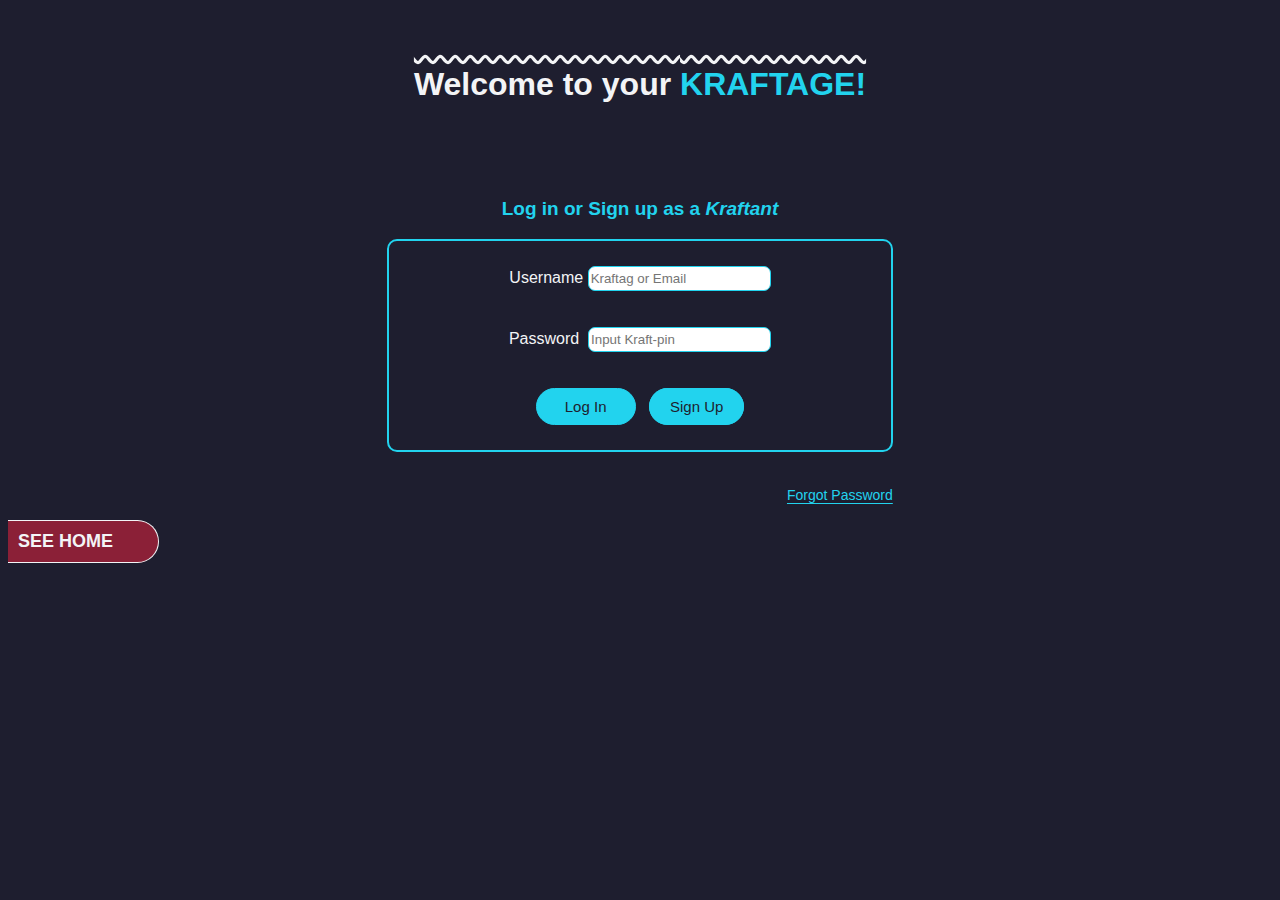
<file: index.html>
<!DOCTYPE html>
<html lang="en">

<head>
  <meta charset="UTF-8">
  <meta name="viewport" content="width=device-width, initial-scale=1.0">
  <title>Kraftage</title>
  <link rel="stylesheet" type="text/css" href="CssFiles/kraftageindex.css">
</head>

<body>
  <h1 class="h1-font">Welcome to your <span id=kraftage-alone>KRAFTAGE!</span></h1>
  <br> <br> <br>
  <p id="login-note">Log in or Sign up as a <i>Kraftant</i></p>

  <div id="container">
    <div id="logbox">
      <form action="login.html" method="post">
        <label for="username"> Username</label>
        <input type="text" id="username" name="username" placeholder="Kraftag or Email" required> <br> <br> <br>

        <label for="password"> Password&nbsp;</label>
        <input type="password" id="password" name="password" placeholder="Input Kraft-pin" required> <br> <br> <br>
      <div class="button-container">
        <button type="submit" class="buttons">Log In</button>&nbsp;&nbsp;
        <a href="signup.html" target="_blank" class="btn">Sign Up</a>
      </div>



      </form>
    </div> <br> 
    <p><a href="forgot.html" target="_blank" id="forgot">Forgot Password</a></p>

  </div>

  <div id="HomeStick"><a href="home.html" target="_blank" id="HomeLink">SEE HOME</a></div>
</body>

</html>
</file>
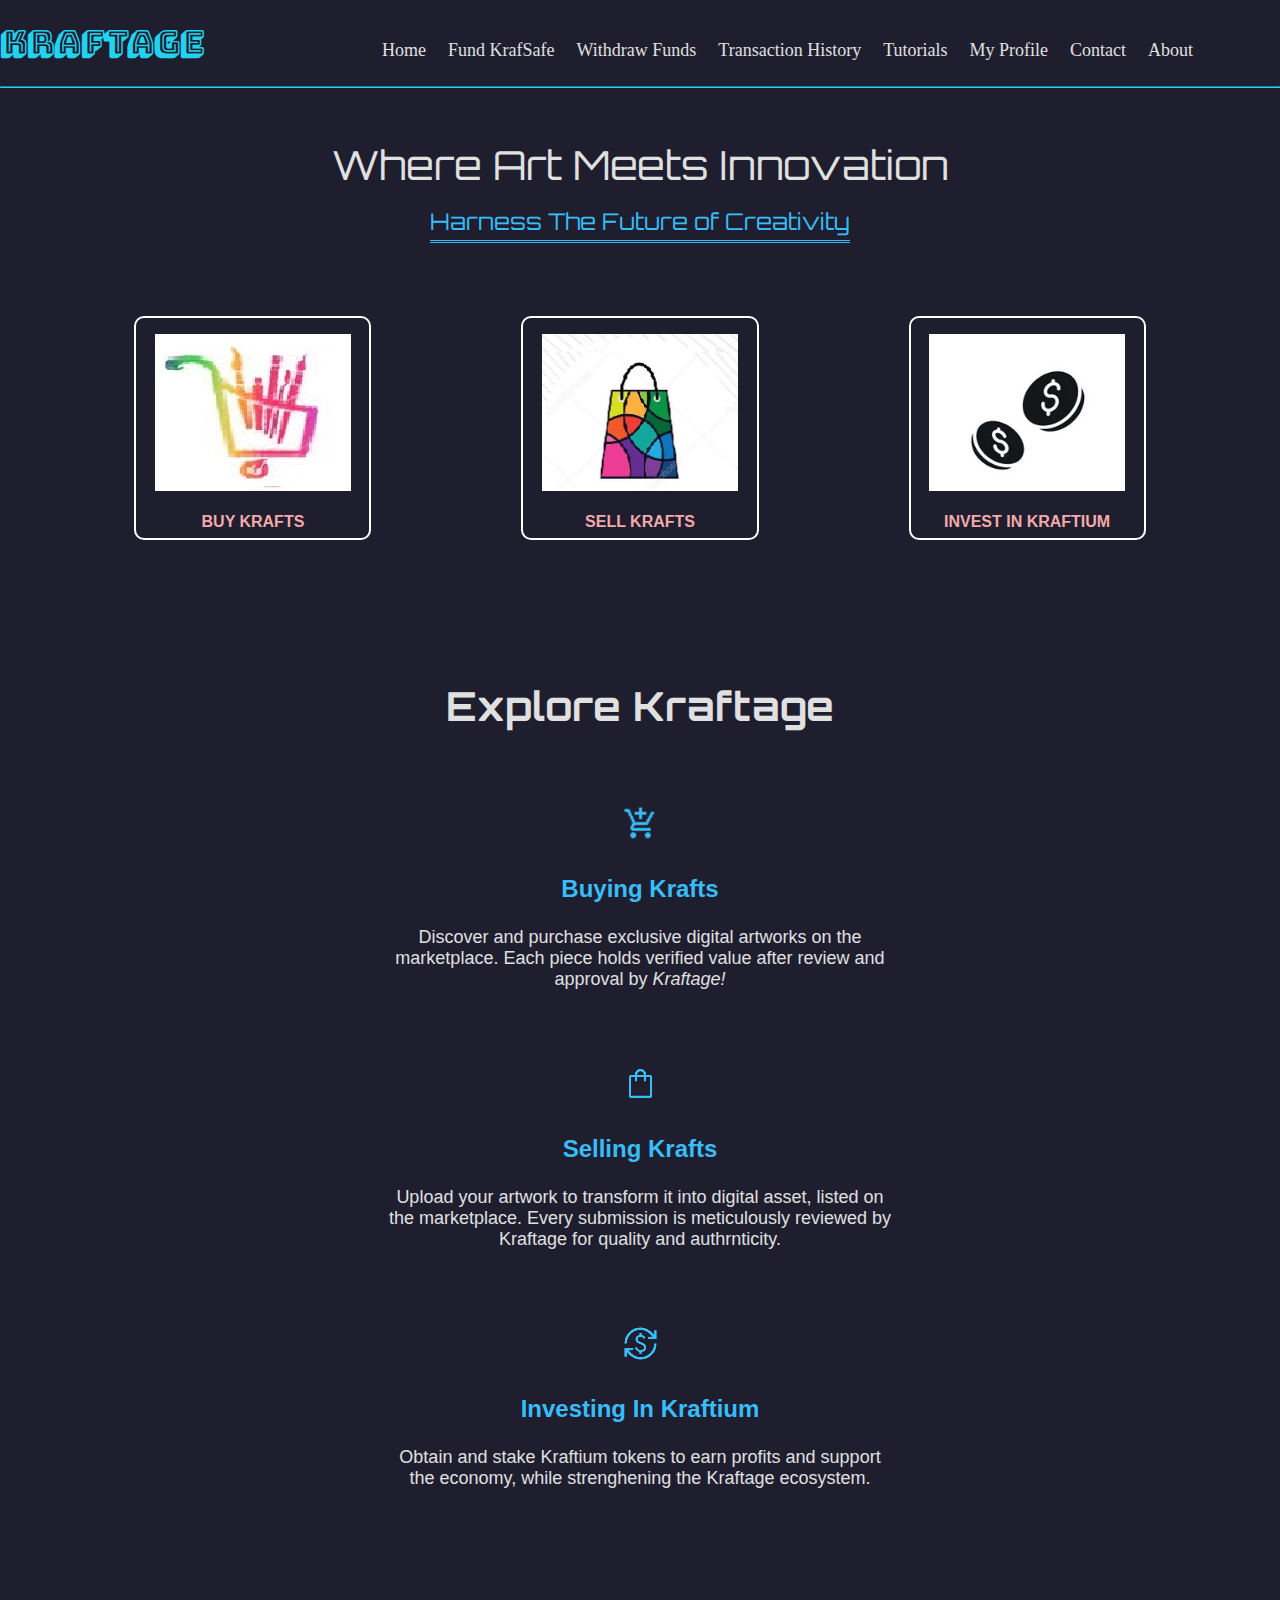
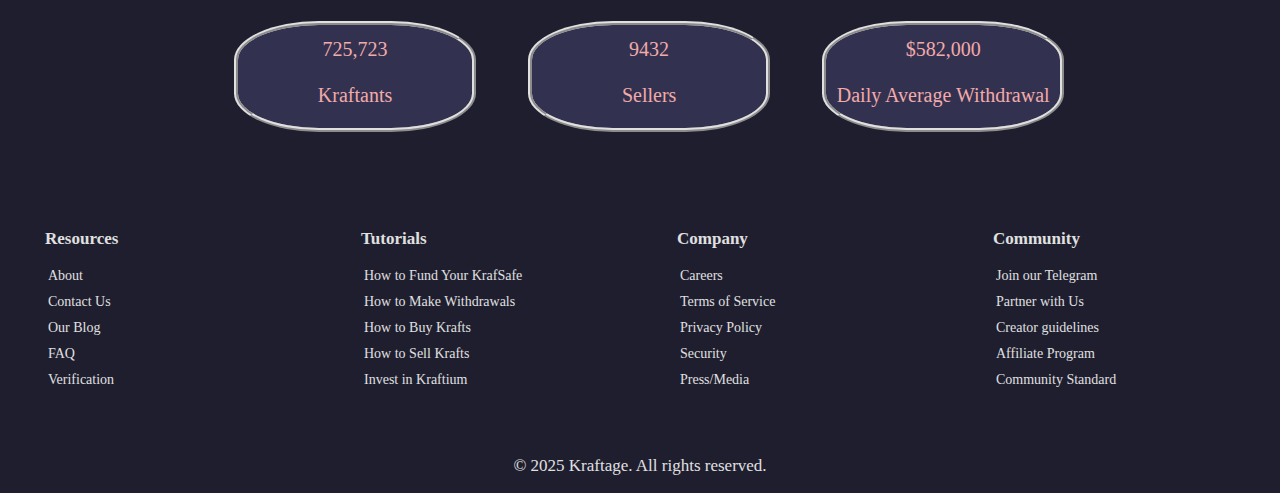
<file: home.html>
<!DOCTYPE html>
<html lang="en">

<head>
    <meta charset="UTF-8">
    <meta name="viewport" content="width=device-width, initial-scale=1.0">
    <title>Kraftage - Home</title>
    <link rel="stylesheet" type="text/css" href="CssFiles/home.css">
    <link
        href="https://fonts.googleapis.com/css2?family=Bungee+Shade&family=Cinzel+Decorative:wght@400;700&family=Great+Vibes&family=Orbitron:wght@500;700&family=Poiret+One&display=swap"
        rel="stylesheet">
</head>

<body>
   <header>
          <div>
             <h1>KRAFTAGE</h1>
          </div>

          <nav id="main-menu">
              <ul id="menu-items">
                 <li><a href="#">Home</a></li>
                 <li><a href="fund.html">Fund KrafSafe</a></li>
                 <li><a href="withdraw.html">Withdraw Funds</a></li>
                 <li><a href="history.html">Transaction History</a></li>
                 <li><a href="tutorial.html">Tutorials</a></li>
                 <li><a href="profile.html">My Profile</a></li>
                 <li><a href="#contact">Contact</a></li>
                 <li><a href="about.html">About</a></li>
              </ul>
          </nav>
          <hr> <br> <br> <br>
   </header>

  

     <main>
         <p class="hero">Where Art Meets Innovation <br>
           <span id="subhero">Harness The Future of Creativity</span>

        </p> <br> <br> 
    <div class="container">
        <div id="buy" class="opt-box">
                 <p>
                        <a href="buykraft.html" class="text-link"><img src="images/home_images/buykraft.jpg" alt="Buy Krafts Here"><br><br>
                             BUY KRAFTS
                        </a>
                </p>
            
        </div>
        <div id="sell" class="opt-box">
            <p><a href="sellkraft.html" class="text-link"><img src="images/home_images/sellkraft.jpg" alt="Sell Krafts Here" width="196px" height="157px"><br><br>SELL KRAFTS</a></p>
        </div>
        <div id="invest" class="opt-box">
                <p>
                  <a href="investkraft.html" class="text-link"><img src="images/home_images/investkraft.jpg" alt="Invest in Kraftium Here" width="196px" height="157px"><br><br>
                     INVEST IN KRAFTIUM
                  </a>

                </p>
        </div>
    </div> <br><br><br><br><br><br>

    <div>
         <h2 class="hero">Explore Kraftage</h2><br>
           <p class="homelist">
              <img src="images/home_images/buylist.png" alt="Cart icon" width="35px" height="35px"><br><br>
              Buying Krafts
                <p class="homedesc">
                   Discover and purchase exclusive digital artworks on the marketplace. Each piece holds verified value after review and approval by <em>Kraftage!</em>
                </p>
            </p><br><br>

            <p class="homelist">
                <img src="images/home_images/selllist.png" alt="Shopping bag icon"><br><br>
                   Selling Krafts
                   <p class="homedesc">
                     Upload your artwork to transform it into digital asset, listed on the marketplace. Every submission is meticulously reviewed by Kraftage for quality and authrnticity.
                   </p>
            </p><br><br>

            <p class="homelist">
                  <img src="images/home_images/investlist.png" alt="Coin logo"><br><br>
                    Investing In Kraftium
                    <p class="homedesc">
                        Obtain and stake Kraftium tokens to earn profits and support the economy, while strenghening the Kraftage ecosystem.
                    </p>
            </p><br><br>
    </div><br><br><br>

    <div id="numbers">
        <div class="each-num">725,723<br><br>Kraftants</div>
        <div class="each-num">9432<br><br>Sellers</div>
        <div class="each-num">$582,000<br><br>Daily Average Withdrawal</div>
    </div><br><br><br>

    <div class="clearfix"></div>
    </main>

    <!--Footer from here-->

    <footer>
    <div class="foot-list">
        <p class="endlist shift">Resources</p>
        <ul class="footer-list">
            <li><a href="about.html" class="resource">About</a></li>
            <li><a href="#contact" class="resource">Contact Us</a></li>
            <li><a href="blog.html" class="resource">Our Blog</a></li>
            <li><a href="#faq" class="resource"> FAQ</a></li>
            <li><a href="verify.html" class="resource"> Verification</a></li>
        </ul>
    </div>

    <div class="foot-list">
        <p class="endlist shift">Tutorials</p>
        <ul class="footer-list">
            <li><a href="tutorial.html#fundtut" target="_blank" class="resource">How to Fund Your KrafSafe</a></li>
            <li><a href="tutorial.html#withdrawtut" target="_blank" class="resource">How to Make Withdrawals</a></li>
            <li><a href="tutorial.html#buytut" target="_blank" class="resource">How to Buy Krafts</a></li>
            <li><a href="tutorial.html#selltut" target="_blank" class="resource">How to Sell Krafts</a></li>
            <li><a href="tutorial.html#investtut" target="_blank" class="resource">Invest in Kraftium</a></li>
        </ul>
    </div>

    <div class="foot-list">
        <p class="endlist shift">Company</p>
        <ul class="footer-list">
            <li><a href="careers.html" class="resource">Careers</a></li>
            <li><a href="terms.html" class="resource">Terms of Service</a></li>
            <li><a href="privacy.html" class="resource">Privacy Policy</a></li>
            <li><a href="security.html" class="resource">Security</a></li>
            <li><a href="press.html" class="resource">Press/Media</a></li>
        </ul>
    </div>

    <div class="foot-list">
        <p class="endlist shift">Community</p>
        <ul class="footer-list">
            <li><a href="https://t.me/kraftagecommunity" target="_blank" class="resource">Join our Telegram</a></li>
            <li><a href="#contact" class="resource">Partner with Us</a></li>
            <li><a href="guideline.html" class="resource">Creator guidelines</a></li>
            <li><a href="affiliate.html" class="resource" target="_blank">Affiliate Program</a></li>
            <li><a href="communitystd.html" class="resource">Community Standard</a></li>
        </ul>
    </div> <br> <br> <br>
    
    <p id="copyright">
     &copy; 2025 Kraftage. All rights reserved.  
    </p>


    </footer>
</body>

</html>
</file>
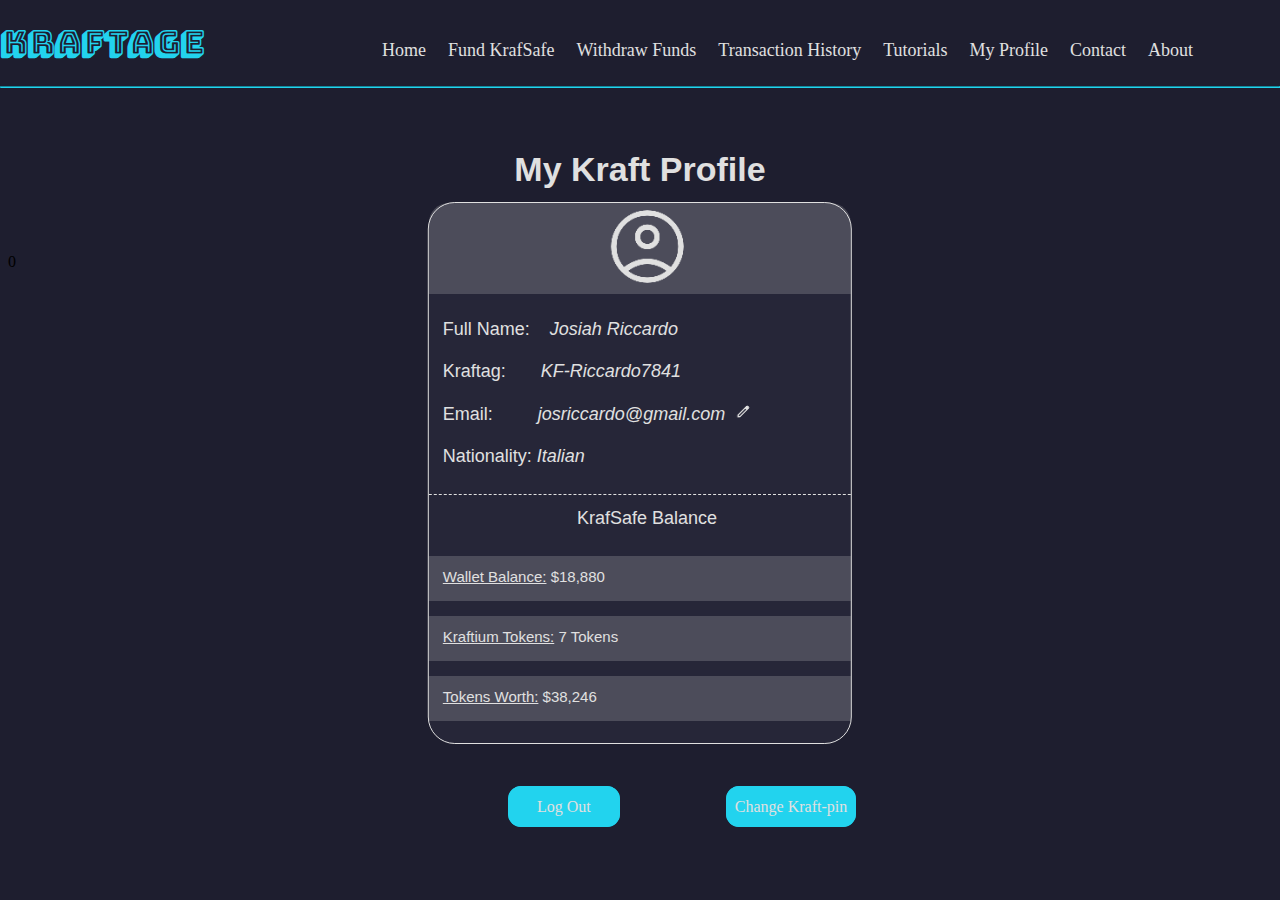
<file: profile.html>
<!DOCTYPE html>
<html lang="en">
<head>
     <meta charset="UTF-8">
     <meta name="viewport" content="width=device-width, initial-scale=1.0">
     <title>My Profile - Kraftage</title>

        <link rel="stylesheet" type="text/css" href="CssFiles/profile.css">
     
        <link
        href="https://fonts.googleapis.com/css2?family=Bungee+Shade&family=Cinzel+Decorative:wght@400;700&family=Great+Vibes&family=Orbitron:wght@500;700&family=Poiret+One&display=swap"
        rel="stylesheet">
</head>
<body>
    <body>
   <header>
          <div>
             <h1>KRAFTAGE</h1>
          </div>

          <nav id="main-menu">
              <ul id="menu-items">
                 <li><a href="home.html">Home</a></li>
                 <li><a href="fund.html">Fund KrafSafe</a></li>
                 <li><a href="withdraw.html">Withdraw Funds</a></li>
                 <li><a href="history.html">Transaction History</a></li>
                 <li><a href="tutorial.html">Tutorials</a></li>
                 <li><a href="#">My Profile</a></li>
                 <li><a href="#contact">Contact</a></li>
                 <li><a href="about.html">About</a></li>
              </ul>
          </nav>
          <hr> <br> <br> <br>
   </header>

   <main>
     <h2>My Kraft Profile</h2> <br> <br> 0

     <div id="profile-box">
            <div class="img-box">
                <span><img src="images/profile/acct.png" loading="eager" alt="Account Icon" width="87px" height="87px"></span>
            </div>
            <div class="info-box">
                 <p>
                    Full Name:&nbsp;&nbsp;&nbsp;&nbsp;<i>Josiah Riccardo</i><br><br>
                    Kraftag:&nbsp;&nbsp;&nbsp;&nbsp;&nbsp;&nbsp;&nbsp;<i>KF-Riccardo7841</i><br><br>
                    Email:&nbsp;&nbsp;&nbsp;&nbsp;&nbsp;&nbsp;&nbsp;&nbsp;&nbsp;<i>josriccardo@gmail.com</i>&nbsp;&nbsp;<a href="editemail.js" title="Edit Email Address" target="_blank"><img src="images/profile/editicon.png" loading="eager" alt="ediit icon"></a><br><br>
                    Nationality:&nbsp;<i>Italian</i><br>
                 </p>
                 <div>
                    <p id="balance-head">KrafSafe Balance</p>
                    <p class="balance-content"><u>Wallet Balance:</u> $18,880</p>
                    <p class="balance-content"><u>Kraftium Tokens:</u> 7 Tokens</p>
                    <p class="balance-content"><u>Tokens Worth:</u> $38,246</p>
                  </div>
            </div>
     </div>


     <div class="outside-btn">
       <div class="btn-prof">
          <span class="btnLC btn-log"><a href="logout.js" class="linkbtn">Log Out</a></span>
          <span class="btnLC btn-chg"><a href="changepin.js" class="linkbtn">Change Kraft-pin</a></span>
       </div>
      </div>

      <div id="mobile-down"></div>
   </main>

  
</body>
</html>
</file>
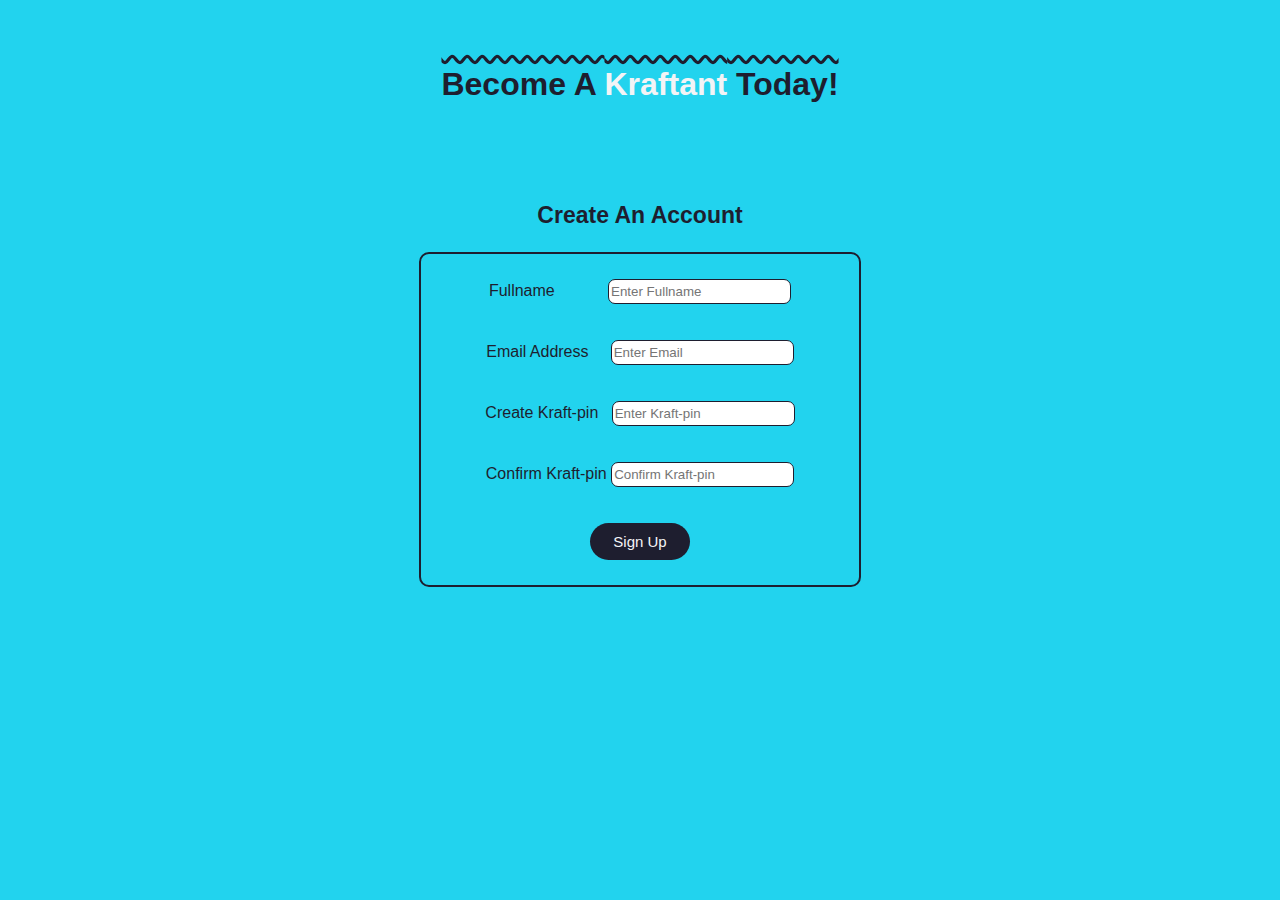
<file: signup.html>
<!DOCTYPE html>
<html lang="en">

<head>
    <meta charset="UTF-8">
    <meta name="viewport" content="width=device-width, initial-scale=1.0">
    <title>Kraftage - Signup</title>
    <link rel="stylesheet" type="text/css" href="CssFiles/signup.css">
</head>

<body>
    <h1 class="h1-font">Become A <span id="kraftage-alone">Kraftant</span> Today!</h1> <br> <br> <br>
    <p id="signup-note">Create An Account</p>
    <div id="signup-container">
        <div id="signbox">
            <form id="signup-form" action="submit.php" method="post">

                <label for="fullname">Fullname</label>&nbsp;&nbsp;&nbsp;&nbsp;&nbsp;&nbsp;&nbsp;&nbsp;&nbsp;&nbsp;&nbsp;
                <input type="text" id="fullname" name="fullname" placeholder="Enter Fullname" required
                    class="signup-input"> <br> <br> <br>


                <label for="email">Email Address</label>&nbsp;&nbsp;&nbsp;&nbsp;
                <input class="signup-input" type="email" id="email" name="email" placeholder="Enter Email" required>
                <br> <br> <br>

                <label for="password">Create Kraft-pin</label>&nbsp;&nbsp;
                <input class="signup-input" type="password" id="password" name="password" placeholder="Enter Kraft-pin"
                    minlength="8" required> <br> <br> <br>

                <label for="confirmpassword"> Confirm Kraft-pin</label>
                <input class="signup-input" type="password" id="confirmpassword" name="confirmpassword"
                    placeholder="Confirm Kraft-pin" minlength="8" required> <br> <br> <br>

                <button type="submit" class="signup-buttons">Sign Up</button>




            </form>




        </div>

    </div>
</body>

</html>
</file>
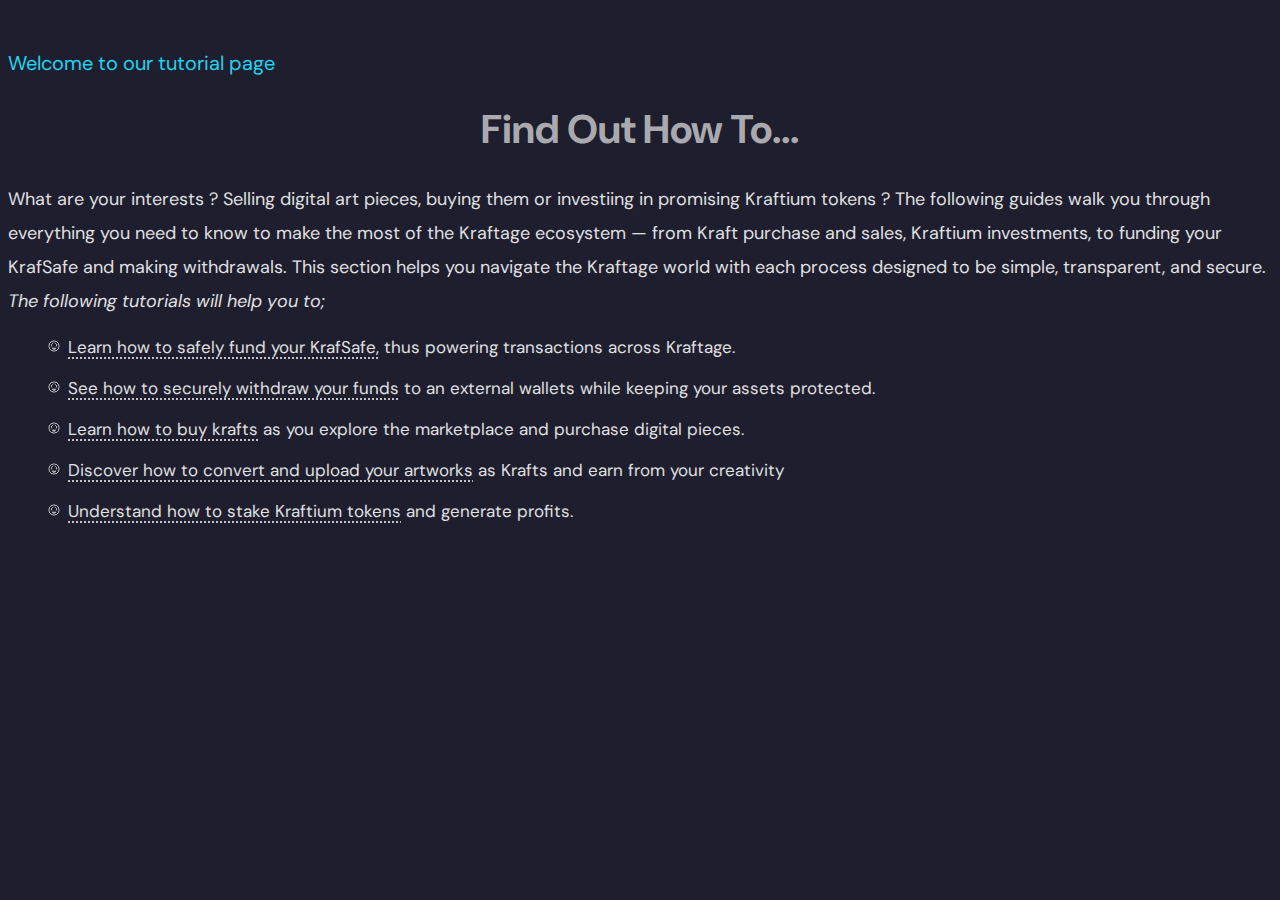
<file: tutorial.html>
<!DOCTYPE html>
<html lang="en">
<head>
    <meta charset="UTF-8">
    <meta name="viewport" content="width=device-width, initial-scale=1.0">
    <title>How To - Kraftage</title>
    <link rel="stylesheet" type="text/css" href="CssFiles/tutorial.css">
    <link rel="preconnect" href="https://fonts.googleapis.com">
<link rel="preconnect" href="https://fonts.gstatic.com" crossorigin>
<link href="https://fonts.googleapis.com/css2?family=DM+Sans:ital,opsz,wght@0,9..40,100..1000;1,9..40,100..1000&family=Limelight&family=Playfair+Display&display=swap" rel="stylesheet">
</head>
<body>
   <main>
        <p id="above-head">Welcome to our tutorial page</p>
        <h1>Find Out How To...</h1>
        <p class="tutorial-notes"> What are your interests ? Selling digital art pieces, buying them or investiing in promising Kraftium tokens ? The following guides walk you through everything you need to know to make the most of the Kraftage ecosystem — from Kraft purchase and sales, Kraftium investments, to funding your KrafSafe and making withdrawals.
         This section helps you navigate the Kraftage world with each process designed to be simple, transparent, and secure. <br>
         <em>The following tutorials will help you to;</em>
         <!--The list is here-->
          <ul id="top-list">
             <li><a href="#fundtut" class="tut-links">Learn how to safely fund your KrafSafe,</a> thus powering transactions across Kraftage.</li>
             <li><a href="#withdrawtut" class="tut-links">See how to securely withdraw your funds</a> to an external wallets while keeping your assets protected.</li>
             <li><a href="#buytut" class="tut-links">Learn how to buy krafts</a> as you explore the marketplace and purchase digital pieces.</li>
             <li><a href="#selltut" class="tut-links">Discover how to convert and upload your artworks</a> as Krafts and earn from your creativity</li>
             <li><a href="#investtut" class="tut-links">Understand how to stake Kraftium tokens</a> and generate profits. </li>
            </ul>
        </p>
   </main>
</body>
</html>
</file>
<file: CssFiles/kraftageindex.css>
body {
    background-color: #1E1E2F;
    font-family: 'Poppins', 'Inter', sans-serif;
}
.h1-font {
    color: #F3F4F6;
    text-align: center ;
    text-decoration: overline wavy  ;
    padding-top: 45px;
    
}
#login-note {
    text-align: center;
    color: #22D3EE;
     font-weight: 700;
    font-size: 19px;
    
}

#container {
    width: 40%;
    margin: 0 auto;
    
}
#logbox {
    background-color:#1E1E2F;
    border: 2px solid  #22D3EE ;
    border-radius: 10px;
    
   
}

form {
    color: #F3F4F6;
  padding-top: 25px;
  padding-bottom: 25px;
    text-align: center;
    
}

.buttons {
    width: 100px; height: 37px;
    background-color: #22D3EE;
    color: #1E1E2F;
    border: 1px #22D3EE solid;
    border-radius: 25px;
    font-weight: 500;
    cursor: pointer;
    font-family: inherit;
    font-size: 15px;
}
.buttons:hover, .btn:hover {
  background-color: #F3F4F6;
  
}


.btn {
    text-decoration: none;
    font-weight: 500;
    background-color: #22D3EE;
    color: #1E1E2F;
    border: 1px solid #22D3EE;
    border-radius: 25px;
    padding: 9px 20px;
    height: 37px;
    font-family: inherit;
    font-size: 15px;
    
}
#username {
    height: 21px;
    border: 1.97px solid #22D3EE ;
    color: black;
    border-radius: 7px;
}
#password {
     height: 21px;
    border: 1.97px solid #22D3EE ;
    color: black;
    border-radius: 7px;
   }

 

 #kraftage-alone {
    color: #22D3EE;
 }

 .button-container {
    text-align: center;
 }
 #forgot {
    font-size: 14px;
    color: #22D3EE;
    text-decoration: underline;
    text-underline-offset: 3px;
 }

 p{
    text-align: right;
 }

 #HomeStick {
border-top: 1px solid #F3F4F6;
border-right: 1px solid #F3F4F6;
border-bottom: 1px solid #F3F4F6;
width: 130px;
padding: 10px;
border-top-right-radius: 25px;
border-bottom-right-radius: 25px;
margin-left: 0;
background-color: #8b2037;
 }

 #HomeLink {
    font-size: 18px;
    font-weight: bolder;
    text-decoration: none;
    color: #F3F4F6;
 }

 #HomeStick:hover {
    background-color: #22D3EE;
 }

 /* Media For MObile*/

 @media (max-width: 468px){
    .h1-font {
        text-decoration: none;
    }
    #container {
        width: 70%
    }
 }

 @media (min-width: 469px) and (max-width: 547px){
    #container {
        width: 300px;
    }

 }
</file>
<file: CssFiles/home.css>
body {
    background-color: #1E1E2F;
} /* No font on body yet*/


/* Fixed Header below*/
header {
    position: relative;
    width: 100%;
    position: fixed;
    top: 0;
    left: 0;
    z-index: 500;
    background-color: #1E1E2F;
    height: 88px;
}

#main-menu {
    background-color: #1E1E2F;
    margin-right: 5px;
    position: absolute;
    right: 20px;
    top: 4px;
}

#menu-items {
 list-style: none;
 padding-right: 44px;
 padding-top: 20px;
}

#menu-items li {
    display: inline;
}

#menu-items li a {
    text-decoration: none;
    color: #e0e0e0;
    padding-right: 18px;
    font-size: 18px;
}

#menu-items li a:hover {
    font-size: 21px;
    text-decoration: underline 1px;
    text-underline-offset: 4px;
    color: #f3aaaa;
}

main {
    margin-top: 140px;
}
h1 {
   font-family: 'Bungee Shade', 'Orbitron', serif ;
   color: #22D3EE;
}
hr {
    border-color: #22D3EE;
}
.hero {
    font-family: 'Orbitron', serif, sans-serif;
    font-size: 40px;
    text-align: center;
    color: #e0e0e0;
}
#subhero {
    font-size: 23px;
    color: #38BDF8;
    text-decoration: underline double;
    text-underline-offset: 10px;
    text-decoration-thickness: 1.4px;
}
.container {
    display: flex;
    margin: 0px auto;
    width: 80%;    
}
.opt-box {
     width: 240px;
     height: 220px;
     background-color: #1E1E2F;
     border: 2px solid white ;
     border-radius: 10px;
}

.opt-box a:active{
    color: #e0e0e0;
}
#buy{
   
    margin-right: 50px;
   
}
#sell {
    margin-right: 50px;
    margin-left: 100px;
}
#invest {
    margin-left: 100px;
}
div p {
    text-align: center;
}
span {
    text-decoration: none;
}
.text-link {
    text-decoration: none;
    color: #f3aaaa;
    font-family: Verdana, Geneva, Tahoma, sans-serif;
    font-weight: bolder;
}
.homelist {
    text-align: center;
    color: #38BDF8;
    font-family: Verdana, Geneva, Tahoma, sans-serif;
    font-weight: bold;
    font-size: 24px;
}
.homedesc {
    text-align: center;
    color: #e0e0e0;
    font-family: Verdana, Geneva, Tahoma, sans-serif;
    font-weight: 500;
    font-size: 18px;
    width: 40%;
    margin: 0 auto;
}

#numbers {
    display: flex;
    text-align: center;
   padding-left: 200px;
    
}

.each-num {
    width: 22%;
    font-size: 20px;
    border: 4px ridge #e0e0e0;
    height: 90px;
    padding-top: 13px;
    margin: 26px;
    border-radius: 35%;
    font-family: Georgia, 'Times New Roman', Times, serif;
    color: #f3aaaa;
    background-color: #323250;
}


    .clearfix::after {
  content: "";
  display: table;
  clear: both;
}

.endlist {
    text-align: left;
    font-size: 17px;
    color: #e0e0e0;
    font-weight: bolder;
}
.resource {
    text-decoration: none;
    color: #e0e0e0;
    font-size: 14px;
}
.foot-list {
    float: left;
    width: 25%;
}
.foot-list a:hover {
    color: #8adbfd;
}
.shift{
    padding-left: 37px;
}
.footer-list {
    list-style: none;
}

.footer-list li {
    padding-bottom: 8px;
}
#copyright {
    text-align: center;
    font-size: 17px;
    color: #e0e0e0;
    margin-top: 190px;
}

/* Media Queries; MOBILE*/

@media (max-width: 767px) {
    #main-menu {
        margin-top:58px;
        margin-right: 0;
        position: absolute;
        right: 0;
     }
      #menu-items {
            padding-left: 7px;
            padding-right: 0;
        }
        #menu-items > li  > a {
            font-size: 15px;
            line-height: 23px;
        }
    #menu-items > li  > a:hover {
            font-size: 17px;
    }
     hr {
        display: none;
       }

    main {
        margin-top: 200px;
    }
    .hero {
        font-size: 29.67px;
    }
    #subhero {
        font-size: 18.3px;
    }
    .container {
        display: block;
        width: 50%;
        margin-left: auto;
        margin-right: auto;
    }


    #buy {
        margin-left: 0;
        margin-right: 0;
    }
    #sell {
        margin-left: 0;
        margin-right: 0;
        margin-top: 65px;
    }
    #invest {
        margin-left: 0;
        margin-right: 0;
        margin-top: 65px;
    }

    .homelist {
        font-size: 19px;
    }
    .homedesc {
        font-size: 15px;
    }

    #numbers {
        padding-left: 0;
    }
    .each-num {
        font-size: 14px;
        padding-left: 5px;
        padding-right: 5px;
        margin: 20px;
    }

    .foot-list {
        width: 50%;
    }
    .endlist {
        font-size: 14px;
    }

    .resource {
        font-size: 12px;
    }

    #copyright {
        font-size: 14px;
    }

}
</file>
<file: CssFiles/profile.css>
body {
    background-color: #1E1E2F;
} /* No font on body yet*/

/* Fixed Header below*/
header {
    width: 100%;
    position: relative;
    position: fixed;
    top: 0;
    left: 0;
    z-index: 500;
    background-color: #1E1E2F;
    height: 88px;
}

h1 {
   font-family: 'Bungee Shade', 'Orbitron', serif ;
   color: #22D3EE;
}

#main-menu {
    background-color: #1E1E2F;
    margin-right: 5px;
    position: absolute;
    right: 20px;
    top: 4px;
}

#menu-items {
 list-style: none;
 padding-right: 44px;
 padding-top: 20px;
}

#menu-items li {
    display: inline;
}

#menu-items li a {
    text-decoration: none;
    color: #e0e0e0;
    padding-right: 18px;
    font-size: 18px;
}

#menu-items li a:hover {
    font-size: 21px;
    text-decoration: underline 1px;
    text-underline-offset: 4px;
    color: #f3aaaa;
}

hr {
    border-color: #22D3EE;
}

main {
    margin-top: 150px;
}

h2 {
    color: #e0e0e0;
    font-family: 'Trebuchet MS', 'Lucida Sans Unicode', sans-serif;
    font-size: 34px;
    text-align: center;
}


#profile-box {
    border: 1px solid #e0e0e0;
    background-color: #53537227;
    border-radius: 27px;
    width: 33%;
    height: 540px;
    position: absolute;
    left: 50%;
    top: 424px;
    transform: translate(-50%, -50%);
    margin-top: 49px;
}

.img-box {
    width: 100%;
    border-radius: 20px 20px 0 0;
    background-color: #E0E0E034;   
}

.img-box span {
    padding-left: 175px;
}

.info-box {
    padding-top: 7px;
    font-family: 'Trebuchet MS', 'Lucida Sans Unicode', sans-serif;
    font-size: 18px;
    color: #E0E0E0;
}

.info-box p {
    padding-left: 14px;
      padding-bottom: 9px;
}

#balance-head {
    text-align: center;
    border-top: 1px dashed #E0E0E0;
    padding-top: 13px;
}

.balance-content {
    font-size: 15px;
    background-color: #E0E0E034;
    height: 24px;
    padding-top: 12px;
}

.outside-btn {
    position: relative;
    width: 500px;   
}

.btn-prof {
    position: relative;
    top: 527px;
    left: 500px;
}

.btnLC {
    border: 1px solid #22D3EE;
    border-radius: 13px;
     background-color: #22D3EE;
}

.linkbtn {
    text-decoration: none;
    color: #E0E0E0;
}

.btn-chg {
    margin-left: 102px;
    padding: 11px 8px;
}

.btn-log {
    padding: 11px 28px;
}

/* Media Queries; MOBILE*/

@media (max-width: 600px) {
    #main-menu {
        margin-top:58px;
        margin-right: 0;
        position: absolute;
        right: 0;
    }
     #menu-items {
            padding-left: 7px;
            padding-right: 0;
        }
    #menu-items > li  > a {
            font-size: 15px;
            line-height: 23px;
        }
    #menu-items > li  > a:hover {
            font-size: 17px;
    }
    hr {
        display: none;
       }

    main {
        margin-top: 200px;
    }

    h2 {
        font-size: 25.67px;
    }
    #profile-box {
        width: 300px;
        margin-top: 90px;
    }
    .img-box {
        width: 100%;
    }
    .img-box span{
       padding-left: 108px;
    }
    .info-box {
        font-size: 15px;
    }

    .outside-btn {
        width: 100%;
        position: static;
    }


    .btn-prof {
        position: static;
        width: 80%;
        margin-top: 520px;
        margin-left: 16%;
      display: flex;
      gap: 20px;

    
    }
    .btn-chg {
       margin-left: 0;
    }
}
</file>
<file: CssFiles/signup.css>
body {
    background-color: #22D3EE;
    font-family: 'Poppins', 'Inter', sans-serif;
}
.h1-font {
    color: #1E1E2F;
    text-align: center ;
    text-decoration: overline wavy  ;
    padding-top: 45px;
}

 #kraftage-alone {
    color: #F3F4F6;
 }

 #signup-note {
    text-align: center;
    color: #1E1E2F;
     font-weight: 700;
    font-size: 23px;  
}

#signup-container {
    width: 35%;
    margin: 0 auto;
    
}

#signbox {
    background-color:#22D3EE;
    border: 2px solid  #1E1E2F ;
    border-radius: 10px;
    text-align: center;
 
}

#signup-form {
    color: #1E1E2F;
  padding-top: 25px;
  padding-bottom: 25px;
 
}

.signup-input {
    height: 21px;
    border: 1.97px solid #1E1E2F ;
    color: black;
    border-radius: 7px;    
}

.signup-buttons {
    width: 100px; height: 37px;
    background-color: #1E1E2F;
    color: #F3F4F6;
    border: 1px ;
    border-radius: 25px;
    font-weight: 500;
    cursor: pointer;
    font-family: inherit;
    font-size: 15px;
}

@media (max-width: 600px) {
    #signup-container {
        width: 80%;
    }

    .h1-font {
        text-decoration: none;
    }
}

@media (max-width: 391px) {
    #signup-container {
        width: 75%;
    }
}
</file>
<file: CssFiles/tutorial.css>
body {
    background-color: #1E1E2F;
    font-family: 'DM Sans', 'Playfair Display', 'Limelight';
}


#above-head {
    color: #22D3EE;
    font-size: 20px;
    padding-top: 30px;
}

h1 {
    text-align: center;
    font-size: 40px;
    color: #e0e0e0be;
}

.tutorial-notes {
    font-size: 18px;
    color: #E0E0E0;
    line-height: 1.9em;
}

 #top-list {
    color: #E0E0E0;
    font-size: 17px;
    list-style-image: url('../images/tutorial_images/listbulb.png');
    padding-left: 60px;
}
#top-list li {
    padding-bottom: 19px;
}
#top-list a:hover {
    color: #22D3EE;
}
#top-list a:active {
    color: #f3aaaa;
}

.tut-links {
    color: #E0E0E0;
    text-underline-offset: 4px;
    text-decoration-style: dotted;
}
</file>
